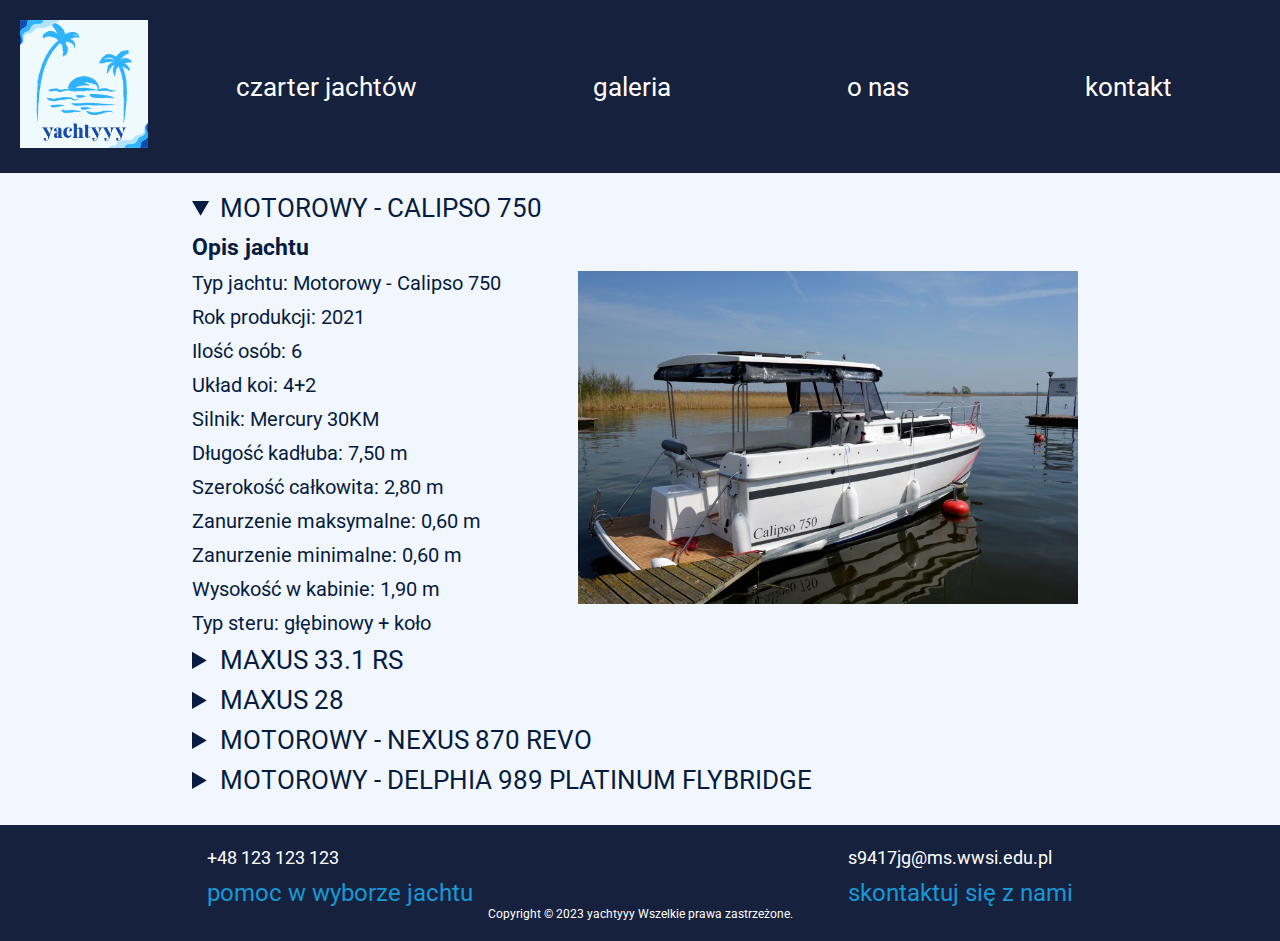
<file: index.html>
<!DOCTYPE html>
<html lang="pl">
<head>
    <meta charset="UTF-8">
    <meta http-equiv="X-UA-Compatible" content="IE=edge">
    <meta name="viewport" content="width=device-width, initial-scale=1.0">
    <title>Jan Grabowski 9417 Z708</title>

    <link rel="preconnect" href="https://fonts.googleapis.com">
    <link rel="preconnect" href="https://fonts.gstatic.com" crossorigin>
    <link href="https://fonts.googleapis.com/css2?family=Roboto:wght@400;700&display=swap" rel="stylesheet">

    <link rel="stylesheet" href="style.css">
</head>
<body>
    <div class="container">
        <nav class="menu">
            <a href="index.html" class="link">
                <img src="assets/logo.png" alt="Logo" class="logo">
            </a> 

            <ul class="menu-list">
                <li class="menu-item">
                    <a href="index.html" class="link">Czarter jachtów</a>
                </li>
                <li class="menu-item">
                    <a href="gallery.html" class="link">Galeria</a>
                </li>
                <li class="menu-item">
                    <a href="about-us.html" class="link">O nas</a>
                </li>
                <li class="menu-item">
                    <a href="contact.html" class="link">Kontakt</a>
                </li>
            </ul>
        </nav>

        <section class="content">
            <details open>
                <summary>Motorowy - Calipso 750</summary>
                <h3 class="description">Opis jachtu</h3>
                <img src="assets/jacht3.jpg" alt="Zdjęcie" class="description-image">
                <p class="description-item">Typ jachtu: Motorowy - Calipso 750</p>
                <p class="description-item">Rok produkcji: 2021</p>
                <p class="description-item">Ilość osób:	6</p>
                <p class="description-item">Układ koi: 4+2</p>
                <p class="description-item">Silnik:	Mercury 30KM</p>
                <p class="description-item">Długość kadłuba: 7,50 m</p>
                <p class="description-item">Szerokość całkowita: 2,80 m</p>
                <p class="description-item">Zanurzenie maksymalne: 0,60 m</p>
                <p class="description-item">Zanurzenie minimalne: 0,60 m</p>
                <p class="description-item">Wysokość w kabinie:	1,90 m</p>
                <p class="description-item">Typ steru: głębinowy + koło</p>        
            </details>

            <details>
                <summary>Maxus 33.1 RS</summary>
                <h3 class="description">Opis jachtu</h3>
                <img src="assets/jacht4.jpg" alt="Zdjęcie" class="description-image">
                <p class="description-item">Typ jachtu:	Maxus 33.1 RS</p>
                <p class="description-item">Rok produkcji: 2016</p>
                <p class="description-item">Ilość osób: 10</p>
                <p class="description-item">Układ koi: 8+2</p>
                <p class="description-item">Silnik:	20 KM MERKURY</p>
                <p class="description-item">Długość kadłuba: 9,95 m</p>
                <p class="description-item">Szerokość całkowita: 3,20 m</p>
                <p class="description-item">Zanurzenie maksymalne: 1,70 m</p>
                <p class="description-item">Zanurzenie minimalne: 0,40 m</p>
                <p class="description-item">Wysokość w kabinie:	1,95 m</p>        
                <p class="description-item">Typ steru: głębinowy + koło</p>        
            </details>

            <details>
                <summary>Maxus 28</summary>
                <h3 class="description">Opis jachtu</h3>
                <img src="assets/jacht5.jpg" alt="Zdjęcie" class="description-image">
                <p class="description-item">Typ jachtu:	Maxus 28</p>
                <p class="description-item">Rok produkcji: 2017</p>
                <p class="description-item">Ilość osób:	8</p>
                <p class="description-item">Układ koi: 6+2</p>
                <p class="description-item">Silnik:	Tohatsu 6KM</p>
                <p class="description-item">Długość kadłuba: 8,45 m</p>
                <p class="description-item">Szerokość całkowita: 2,92 m</p>
                <p class="description-item">Zanurzenie maksymalne: 1,50 m</p>
                <p class="description-item">Zanurzenie minimalne: 0,45 m</p>
                <p class="description-item">Wysokość w kabinie:	1,85 m</p>        
                <p class="description-item">Typ steru: płetwa na pawęży + rumpel</p>        
            </details>

            <details>
                <summary>Motorowy - Nexus 870 Revo</summary>
                <h3 class="description">Opis jachtu</h3>
                <img src="assets/jacht6.png" alt="Zdjęcie" class="description-image">
                <p class="description-item">Typ jachtu:	Motorowy - Nexus 870 Revo</p>
                <p class="description-item">Rok produkcji: 2017</p>
                <p class="description-item">Ilość osób:	6</p>
                <p class="description-item">Układ koi: 4+2</p>
                <p class="description-item">Silnik:	25 KM</p>
                <p class="description-item">Długość kadłuba: 8,70 m</p>
                <p class="description-item">Szerokość całkowita: 2,90 m</p>
                <p class="description-item">Zanurzenie maksymalne: 0,40 m</p>
                <p class="description-item">Zanurzenie minimalne: 0,40 m</p>
                <p class="description-item">Wysokość w kabinie:	1,86 m</p>
                <p class="description-item">Typ steru: płetwa na pawęży + rumpel</p>        
            </details>

            <details>
                <summary>Motorowy - Delphia 989 Platinum Flybridge</summary>
                <h3 class="description">Opis jachtu</h3>
                <img src="assets/jacht7.webp" alt="Zdjęcie" class="description-image">
                <p class="description-item">Typ jachtu:	Motorowy - Delphia 989 Platinum Flybridge</p>
                <p class="description-item">Rok produkcji: 2017</p>
                <p class="description-item">Ilość osób:	7</p>
                <p class="description-item">Układ koi: 6+1</p>
                <p class="description-item">Silnik:	Nanni 50KM</p>
                <p class="description-item">Długość kadłuba: 10,38 m</p>
                <p class="description-item">Szerokość całkowita: 3,50 m</p>
                <p class="description-item">Zanurzenie maksymalne: 0,50 m</p>
                <p class="description-item">Zanurzenie minimalne: 0,50 m</p>
                <p class="description-item">Wysokość w kabinie: 2,20 m</p>
                <p class="description-item">Typ steru: głębinowy + koło</p>        
            </details>
        </section>

        <footer class="footer">
            <div class="footer-section">
                <a href="tel:+48123123123" class="contant-phone link">+48 123 123 123</a>
                <p class="footer-text">pomoc w wyborze jachtu</p>
            </div>

            <div class="footer-section">
                <a href="mailto:s9417jg@ms.wwsi.edu.pl" class="contant-email link">s9417jg@ms.wwsi.edu.pl</a>
                <p class="footer-text">skontaktuj się z nami</p>
            </div>
            
            <p class="copyright">Copyright © 2023 yachtyyy Wszelkie prawa zastrzeżone.</p>
        </footer>
    </div>

    <script src="script.js"></script>
</body>
</html>
</file>
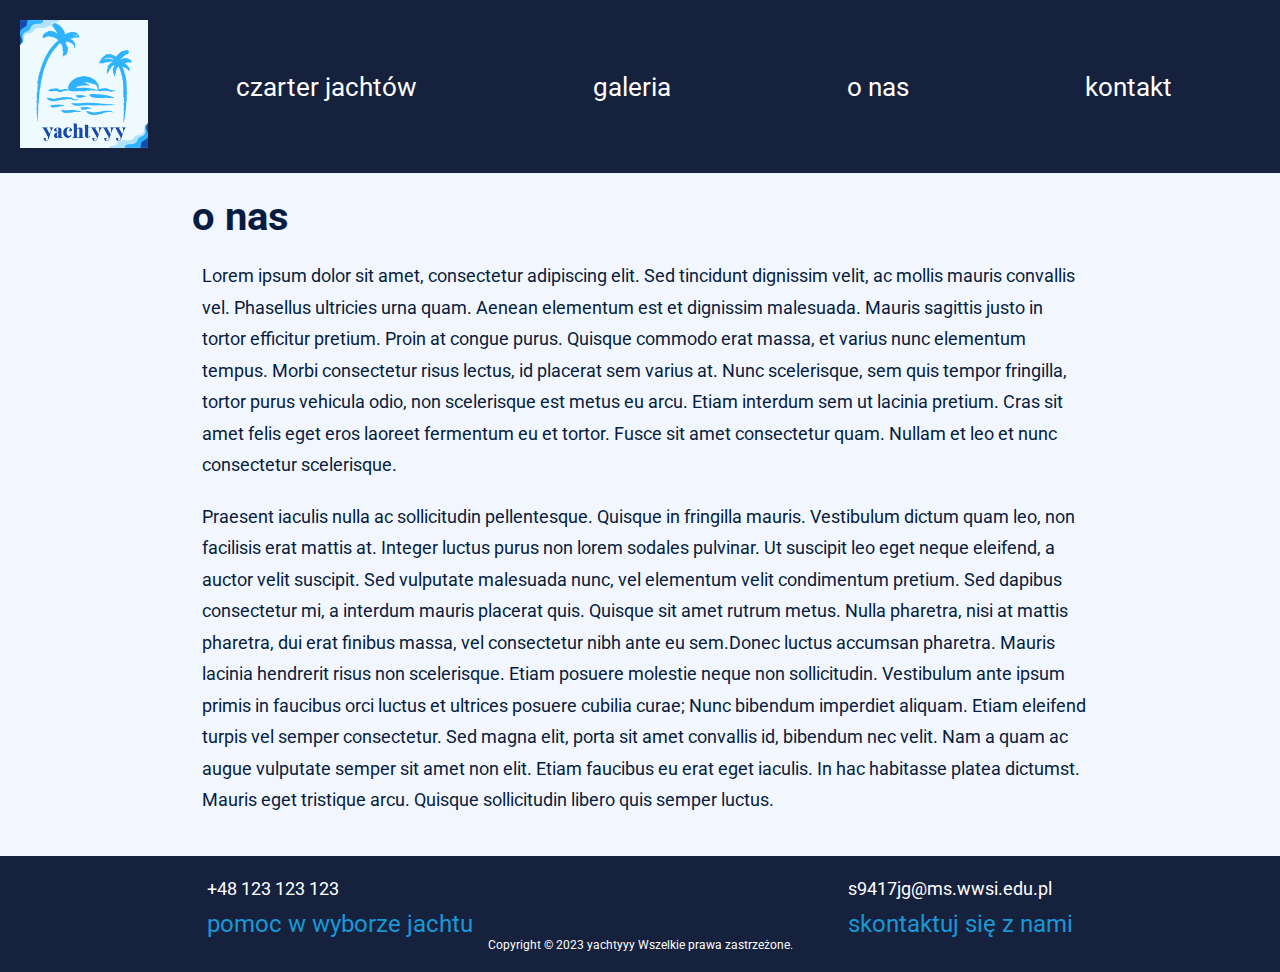
<file: about-us.html>
<!DOCTYPE html>
<html lang="pl">
<head>
    <meta charset="UTF-8">
    <meta http-equiv="X-UA-Compatible" content="IE=edge">
    <meta name="viewport" content="width=device-width, initial-scale=1.0">
    <title>Jan Grabowski 9417 Z708</title>

    <link rel="preconnect" href="https://fonts.googleapis.com">
    <link rel="preconnect" href="https://fonts.gstatic.com" crossorigin>
    <link href="https://fonts.googleapis.com/css2?family=Roboto:wght@400;700&display=swap" rel="stylesheet">

    <link rel="stylesheet" href="style.css">
</head>
<body>
    <div class="container">
        <nav class="menu">
            <a href="index.html" class="link">
                <img src="assets/logo.png" alt="Logo" class="logo">
            </a> 

            <ul class="menu-list">
                <li class="menu-item">
                    <a href="index.html" class="link">Czarter jachtów</a>
                </li>
                <li class="menu-item">
                    <a href="gallery.html" class="link">Galeria</a>
                </li>
                <li class="menu-item">
                    <a href="about-us.html" class="link">O nas</a>
                </li>
                <li class="menu-item">
                    <a href="contact.html" class="link">Kontakt</a>
                </li>
            </ul>
        </nav>

        <section class="content">
            <h1 class="content-header">o nas</h1>

            <p class="content-text">Lorem ipsum dolor sit amet, consectetur adipiscing elit. Sed tincidunt dignissim velit, ac mollis mauris convallis vel. Phasellus ultricies urna quam. Aenean elementum est et dignissim malesuada. Mauris sagittis justo in tortor efficitur pretium. Proin at congue purus. Quisque commodo erat massa, et varius nunc elementum tempus. Morbi consectetur risus lectus, id placerat sem varius at. Nunc scelerisque, sem quis tempor fringilla, tortor purus vehicula odio, non scelerisque est metus eu arcu. Etiam interdum sem ut lacinia pretium. Cras sit amet felis eget eros laoreet fermentum eu et tortor. Fusce sit amet consectetur quam. Nullam et leo et nunc consectetur scelerisque.</p>

            <p class="content-text">Praesent iaculis nulla ac sollicitudin pellentesque. Quisque in fringilla mauris. Vestibulum dictum quam leo, non facilisis erat mattis at. Integer luctus purus non lorem sodales pulvinar. Ut suscipit leo eget neque eleifend, a auctor velit suscipit. Sed vulputate malesuada nunc, vel elementum velit condimentum pretium. Sed dapibus consectetur mi, a interdum mauris placerat quis. Quisque sit amet rutrum metus. Nulla pharetra, nisi at mattis pharetra, dui erat finibus massa, vel consectetur nibh ante eu sem.Donec luctus accumsan pharetra. Mauris lacinia hendrerit risus non scelerisque. Etiam posuere molestie neque non sollicitudin. Vestibulum ante ipsum primis in faucibus orci luctus et ultrices posuere cubilia curae; Nunc bibendum imperdiet aliquam. Etiam eleifend turpis vel semper consectetur. Sed magna elit, porta sit amet convallis id, bibendum nec velit. Nam a quam ac augue vulputate semper sit amet non elit. Etiam faucibus eu erat eget iaculis. In hac habitasse platea dictumst. Mauris eget tristique arcu. Quisque sollicitudin libero quis semper luctus.</p>
        </section>

        <footer class="footer">
            <div class="footer-section">
                <a href="tel:+48123123123" class="contant-phone link">+48 123 123 123</a>
                <p class="footer-text">pomoc w wyborze jachtu</p>
            </div>

            <div class="footer-section">
                <a href="mailto:s9417jg@ms.wwsi.edu.pl" class="contant-email link">s9417jg@ms.wwsi.edu.pl</a>
                <p class="footer-text">skontaktuj się z nami</p>
            </div>
            
            <p class="copyright">Copyright © 2023 yachtyyy Wszelkie prawa zastrzeżone.</p>
        </footer>
    </div>

    <script src="script.js"></script>
</body>
</html>
</file>
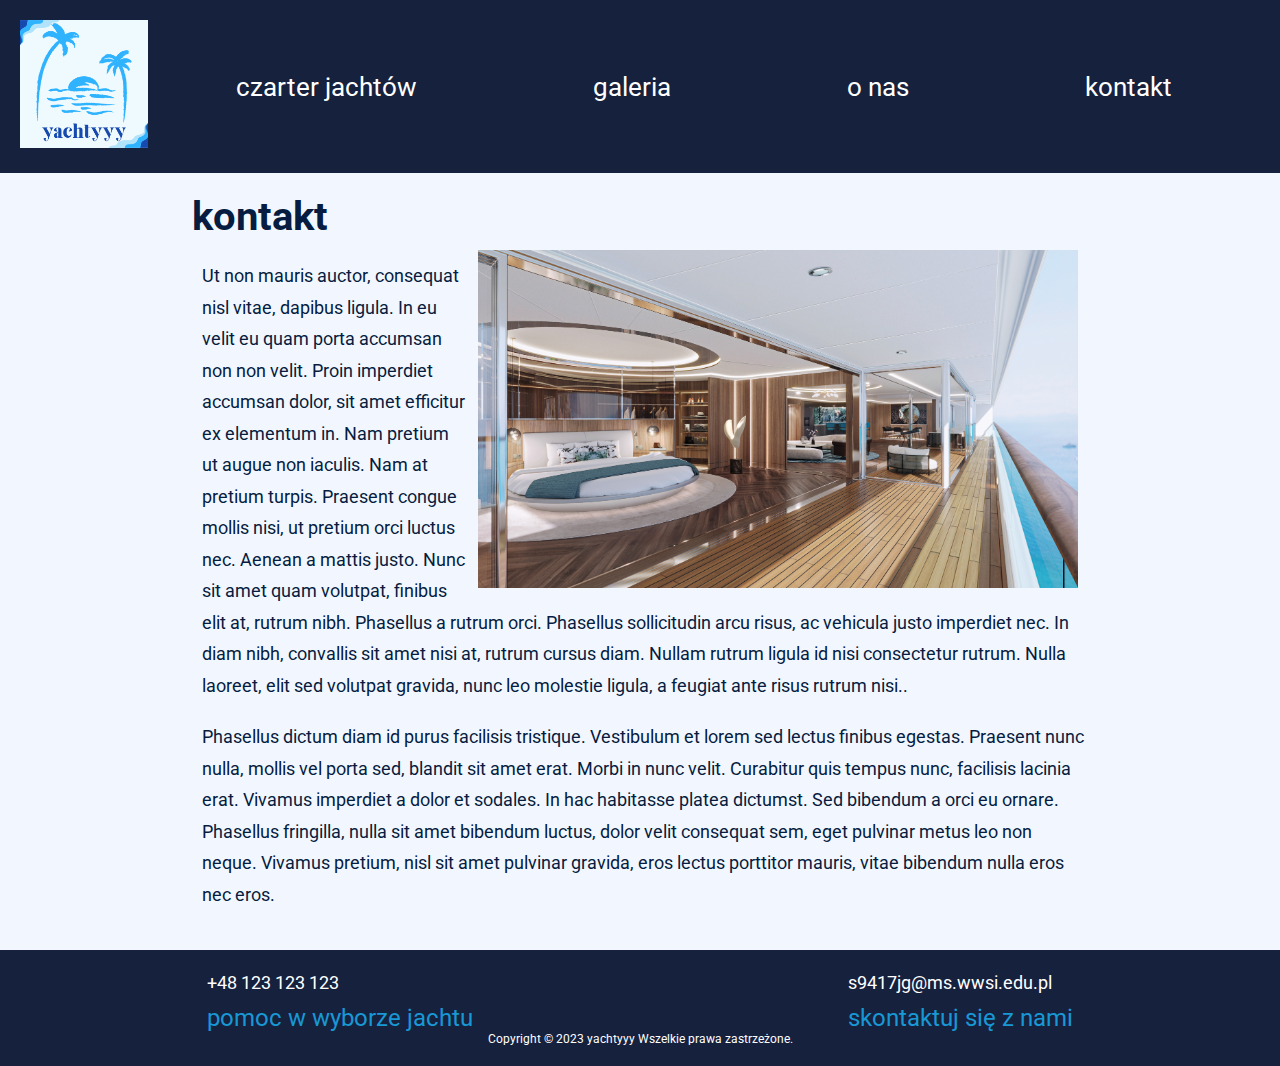
<file: contact.html>
<!DOCTYPE html>
<html lang="pl">
<head>
    <meta charset="UTF-8">
    <meta http-equiv="X-UA-Compatible" content="IE=edge">
    <meta name="viewport" content="width=device-width, initial-scale=1.0">
    <title>Jan Grabowski 9417 Z708</title>

    <link rel="preconnect" href="https://fonts.googleapis.com">
    <link rel="preconnect" href="https://fonts.gstatic.com" crossorigin>
    <link href="https://fonts.googleapis.com/css2?family=Roboto:wght@400;700&display=swap" rel="stylesheet">

    <link rel="stylesheet" href="style.css">
</head>
<body>
    <div class="container">
        <nav class="menu">
            <a href="index.html" class="link">
                <img src="assets/logo.png" alt="Logo" class="logo">
            </a> 

            <ul class="menu-list">
                <li class="menu-item">
                    <a href="index.html" class="link">Czarter jachtów</a>
                </li>
                <li class="menu-item">
                    <a href="gallery.html" class="link">Galeria</a>
                </li>
                <li class="menu-item">
                    <a href="about-us.html" class="link">O nas</a>
                </li>
                <li class="menu-item">
                    <a href="contact.html" class="link">Kontakt</a>
                </li>
            </ul>
        </nav>

        <section class="content">
            <h1 class="content-header">kontakt</h1>

            <img src="assets/jacht2.jpg" alt="Zdjęcie" class="contact-photo">

            <p class="content-text">Ut non mauris auctor, consequat nisl vitae, dapibus ligula. In eu velit eu quam porta accumsan non non velit. Proin imperdiet accumsan dolor, sit amet efficitur ex elementum in. Nam pretium ut augue non iaculis. Nam at pretium turpis. Praesent congue mollis nisi, ut pretium orci luctus nec. Aenean a mattis justo. Nunc sit amet quam volutpat, finibus elit at, rutrum nibh. Phasellus a rutrum orci. Phasellus sollicitudin arcu risus, ac vehicula justo imperdiet nec. In diam nibh, convallis sit amet nisi at, rutrum cursus diam. Nullam rutrum ligula id nisi consectetur rutrum. Nulla laoreet, elit sed volutpat gravida, nunc leo molestie ligula, a feugiat ante risus rutrum nisi..</p>

            <p class="content-text">Phasellus dictum diam id purus facilisis tristique. Vestibulum et lorem sed lectus finibus egestas. Praesent nunc nulla, mollis vel porta sed, blandit sit amet erat. Morbi in nunc velit. Curabitur quis tempus nunc, facilisis lacinia erat. Vivamus imperdiet a dolor et sodales. In hac habitasse platea dictumst. Sed bibendum a orci eu ornare. Phasellus fringilla, nulla sit amet bibendum luctus, dolor velit consequat sem, eget pulvinar metus leo non neque. Vivamus pretium, nisl sit amet pulvinar gravida, eros lectus porttitor mauris, vitae bibendum nulla eros nec eros.</p>
        </section>

        <footer class="footer">
            <div class="footer-section">
                <a href="tel:+48123123123" class="contant-phone link">+48 123 123 123</a>
                <p class="footer-text">pomoc w wyborze jachtu</p>
            </div>

            <div class="footer-section">
                <a href="mailto:s9417jg@ms.wwsi.edu.pl" class="contant-email link">s9417jg@ms.wwsi.edu.pl</a>
                <p class="footer-text">skontaktuj się z nami</p>
            </div>
            
            <p class="copyright">Copyright © 2023 yachtyyy Wszelkie prawa zastrzeżone.</p>
        </footer>
    </div>

    <script src="script.js"></script>
</body>
</html>
</file>
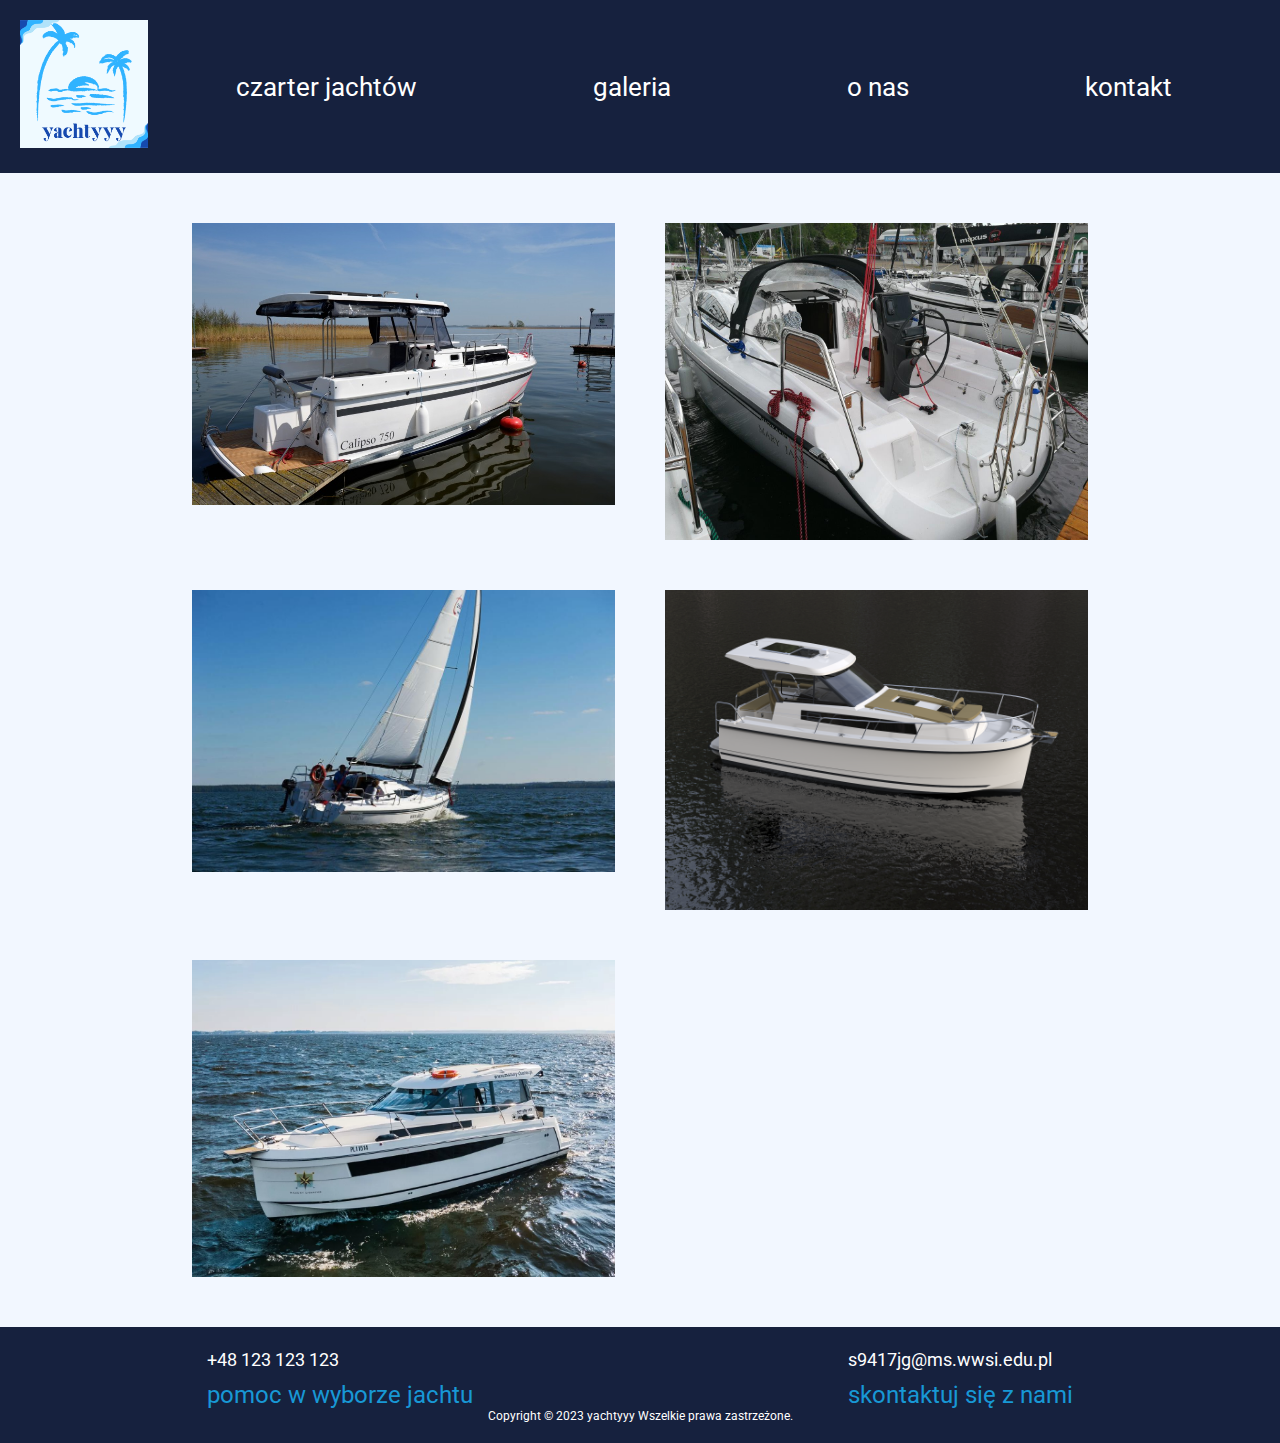
<file: gallery.html>
<!DOCTYPE html>
<html lang="pl">
<head>
    <meta charset="UTF-8">
    <meta http-equiv="X-UA-Compatible" content="IE=edge">
    <meta name="viewport" content="width=device-width, initial-scale=1.0">
    <title>Jan Grabowski 9417 Z708</title>

    <link rel="preconnect" href="https://fonts.googleapis.com">
    <link rel="preconnect" href="https://fonts.gstatic.com" crossorigin>
    <link href="https://fonts.googleapis.com/css2?family=Roboto:wght@400;700&display=swap" rel="stylesheet">

    <link rel="stylesheet" href="style.css">
</head>
<body>
    <div class="container">
        <nav class="menu">
            <a href="index.html" class="link">
                <img src="assets/logo.png" alt="Logo" class="logo">
            </a> 

            <ul class="menu-list">
                <li class="menu-item">
                    <a href="index.html" class="link">Czarter jachtów</a>
                </li>
                <li class="menu-item">
                    <a href="gallery.html" class="link">Galeria</a>
                </li>
                <li class="menu-item">
                    <a href="about-us.html" class="link">O nas</a>
                </li>
                <li class="menu-item">
                    <a href="contact.html" class="link">Kontakt</a>
                </li>
            </ul>
        </nav>

        <div class="full-image" id="fullImageBox">
            <img src="assets/logo.png" alt="Zdjęcie" id="fullImage">

            <span id="exit">X</span>
        </div>

        <section class="content-gallery">
            <img class="gallery-image" src="assets/jacht3.jpg" alt="">
            <img class="gallery-image" src="assets/jacht4.jpg" alt="">
            <img class="gallery-image" src="assets/jacht5.jpg" alt="">
            <img class="gallery-image" src="assets/jacht6.png" alt="">
            <img class="gallery-image" src="assets/jacht7.webp" alt="">
        </section>

        <footer class="footer">
            <div class="footer-section">
                <a href="tel:+48123123123" class="contant-phone link">+48 123 123 123</a>
                <p class="footer-text">pomoc w wyborze jachtu</p>
            </div>

            <div class="footer-section">
                <a href="mailto:s9417jg@ms.wwsi.edu.pl" class="contant-email link">s9417jg@ms.wwsi.edu.pl</a>
                <p class="footer-text">skontaktuj się z nami</p>
            </div>
            
            <p class="copyright">Copyright © 2023 yachtyyy Wszelkie prawa zastrzeżone.</p>
        </footer>
    </div>

    <script src="script.js"></script>
</body>
</html>
</file>
<file: style.css>
*{
    margin: 0;
    padding: 0;
    box-sizing: border-box;
}

html{
    font-family: 'Roboto', sans-serif;
    font-size: 62.5%;
}

body{
    background-color: #f2f7ff;
    color: #061c40;
    font-size: 2rem;
}

.container{
    min-height: 100vh;
    display: grid;
    grid-template-rows: auto 1fr auto;
}

.menu{
    padding: 2rem;
    display: flex;
    background-color: #16213E;
}

.link{
    color: inherit;
    text-decoration: none;
}

.logo{
    width: 128px;
    transition: all .3s ease-out;
    cursor: pointer;
}

.logo:hover{
    transform: translate(10px) scale(1.1);            
}

.menu-list{
    width: 100%;
    color: #fff;
    list-style: none;
    display: flex;
    justify-content: space-around;
    align-items: center;
}

.menu-item{
    font-size: 2.6rem;
    text-transform: lowercase;
    transition: all .3s ease-out;
}

.menu-item:hover{
    cursor: pointer;
    color: #1898d5;
}

.contact-photo{
    width: 600px;
    float: right;
    margin: 1rem;
}

.content{
    width: 70vw;
    margin: 2rem auto;
}

.content-text{
    margin: 2rem 0;
    padding-left: 1rem;
    font-size: 1.8rem;
    line-height: 175%;
}

.content-gallery{
    width: 70vw;
    margin: 5rem auto;
    display: grid;
    grid-template-columns: repeat(auto-fit, minmax(300px, 1fr));
    grid-gap: 5rem;
}

.content-gallery img{
    width: 100%;
    cursor: pointer;
    transition: all .3s ease-out;
}

.content-gallery img:hover{
    transform: scale(0.8) rotate(-15deg);
    border-radius: 2rem;
    box-shadow: 0 32px 64px rgba(22, 33, 62, 0.3)
}

.full-image{
    width: 100%;
    height: 100vh;
    background: rgba(0, 0, 0, 0.9);
    position: fixed;
    top: 0;
    left: 0;
    display: none;
    justify-content: center;
    align-items: center;
    z-index: 100;
}

.full-image img{
    width: 90%;
    max-width: 800px;
}

.full-image span{
    position: absolute;
    top: 5%;
    right: 5%;
    font-size: 3rem;
    color: #fff;
    cursor: pointer;
}

summary{
    font-size: 2.6rem;
    margin-bottom: 1rem;
    text-transform: uppercase;
    transition: all .3s ease-out;
}

summary:hover{
    cursor: pointer;
    color: #1898d5;
}

.description-item{
    margin: 1rem 0;
}

.description-image{
    width: 500px;
    float: right;
    margin: 1rem;
}

.footer{
    width: 100%;
    padding: 2rem;
    background-color: #16213E;
    display: flex;
    justify-content: space-around;
    align-items: center;
    flex-wrap: wrap;
    color: #fff;
    transition: all .3s ease-out;
}

.footer:hover{
    background-color: #004c94;
}

.footer:hover .footer-text{
    color: #fff;
}

.contant-phone, .contant-email{
    font-size: 1.8rem;
    transition: all .3s ease-out;
}

.contant-phone:hover, .contant-email:hover{
    text-decoration: underline;
}

.footer-text{
    margin-top: 1rem;
    font-size: 2.4rem;
    color: #1898d5;
    transition: all .3s ease-out;
}

.copyright{
    flex-basis: 100%;
    font-size: 1.2rem;
    text-align: center;
}
</file>
